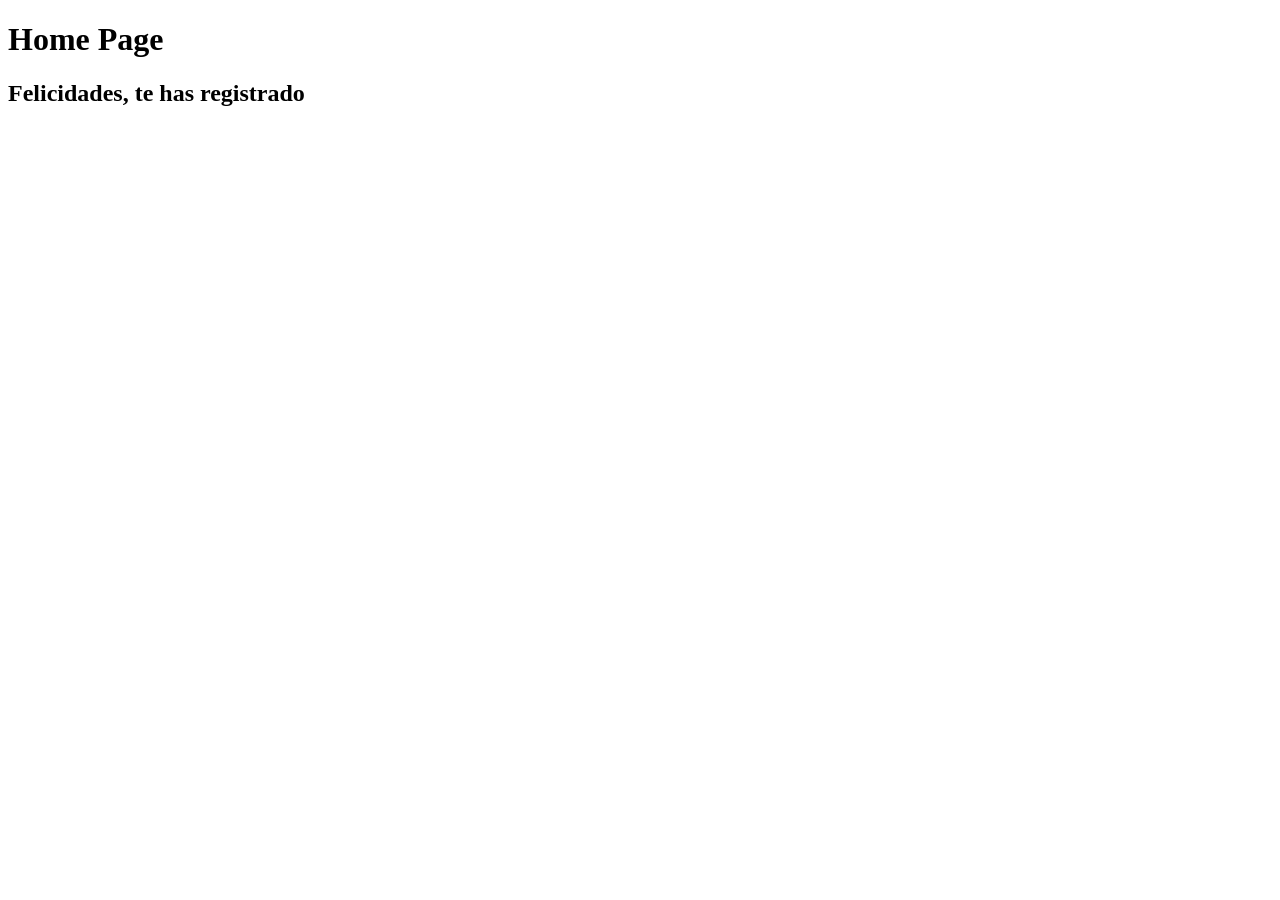
<file: home.html>
<!DOCTYPE html>
<html lang="en">
<head>
    <meta charset="UTF-8">
    <meta name="viewport" content="width=device-width, initial-scale=1.0">
    <title>Document</title>
</head>
<body>
    <h1>Home Page</h1>
    <h2>Felicidades, te has registrado</h2>
</body>
</html>
</file>
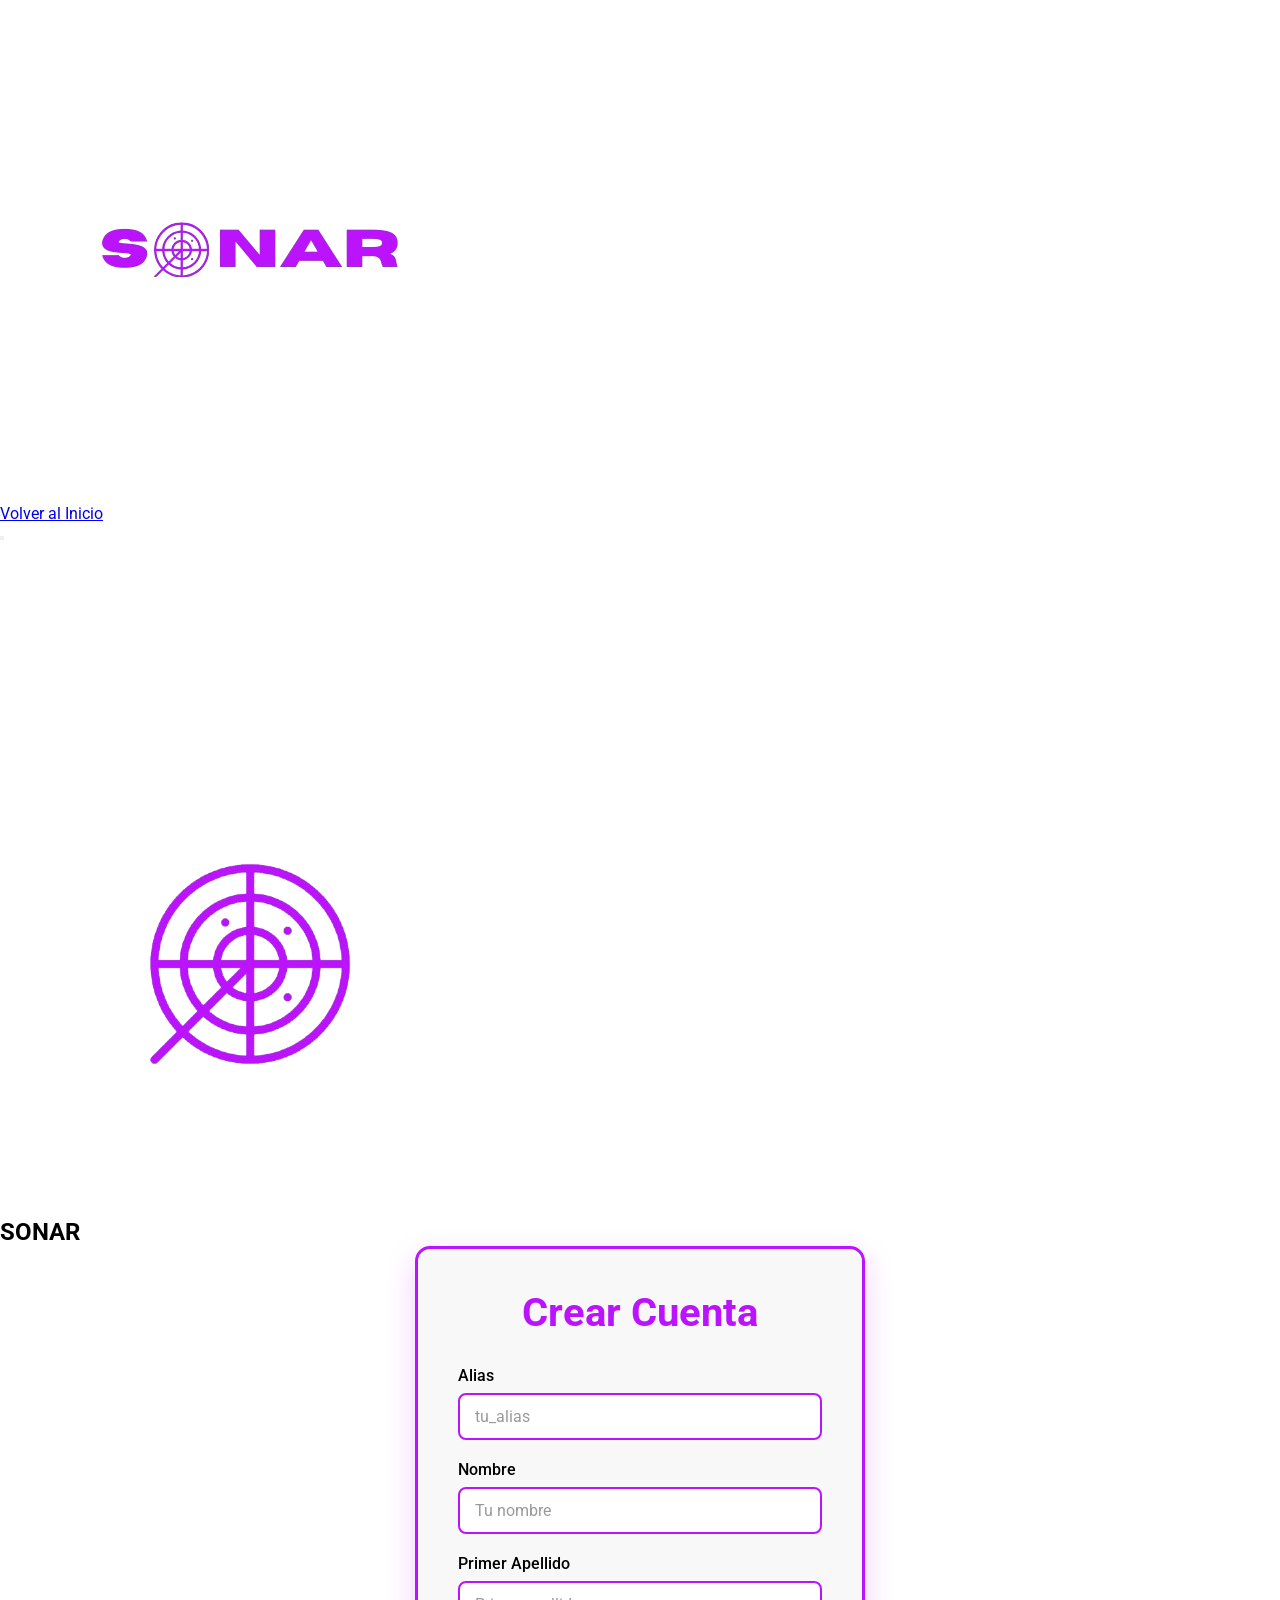
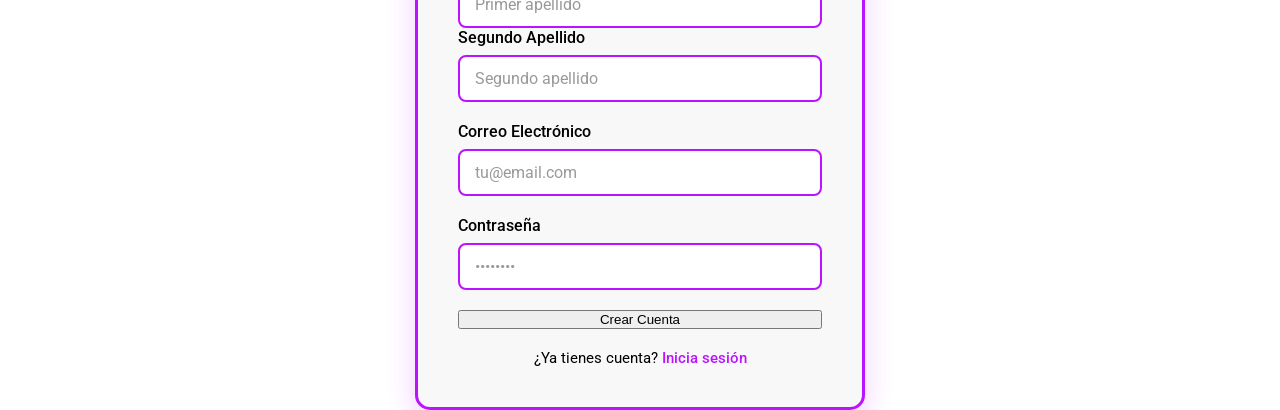
<file: registro.html>
<!DOCTYPE html>
<html lang="es">
<head>
    <meta charset="UTF-8">
    <meta name="viewport" content="width=device-width, initial-scale=1.0">
    <title>Sonar - Registro</title>
    <link rel="preconnect" href="https://fonts.googleapis.com">
    <link rel="preconnect" href="https://fonts.gstatic.com" crossorigin>
    <link href="https://fonts.googleapis.com/css2?family=Roboto:wght@300;400;500;700;900&display=swap" rel="stylesheet">
    <link rel="stylesheet" href="styles.css">
</head>
<body class="register-page">

    <nav class="navbar" id="navbar">
        <div class="nav-container">
            <a href="index.html" class="nav-logo">
                <img src="img/Sonar_1_-removebg-preview.png" alt="Sonar Logo">
            </a>
            <div class="nav-actions">
                <a href="index.html" class="btn-nav">Volver al Inicio</a>
            </div>
            <button class="hamburger" id="hamburger" aria-label="Menú">
                <span></span><span></span><span></span>
            </button>
        </div>
    </nav>

    <section class="login-hero">
        <div class="hero-particles" id="particles"></div>
        <div class="login-hero-content">
            <img src="img/SonarLogo_solodibujo.png" alt="Sonar" class="login-hero-logo">
            <h1 class="hero-title"><span class="hero-title-line">SONAR</span></h1>
            <div class="login-container">
                <h2>Crear Cuenta</h2>
                <form id="registroForm" class="login-form">
                    <div class="form-group">
                        <label for="alias">Alias</label>
                        <input type="text" id="alias" placeholder="tu_alias" required>
                    </div>
                    <div class="form-group">
                        <label for="nombre">Nombre</label>
                        <input type="text" id="nombre" placeholder="Tu nombre" required>
                    </div>
                    <div class="form-row">
                        <div class="form-group">
                            <label for="apellido1">Primer Apellido</label>
                            <input type="text" id="apellido1" placeholder="Primer apellido" required>
                        </div>
                        <div class="form-group">
                            <label for="apellido2">Segundo Apellido</label>
                            <input type="text" id="apellido2" placeholder="Segundo apellido">
                        </div>
                    </div>
                    <div class="form-group">
                        <label for="email">Correo Electrónico</label>
                        <input type="email" id="email" placeholder="tu@email.com" required>
                    </div>
                    <div class="form-group">
                        <label for="password">Contraseña</label>
                        <input type="password" id="password" placeholder="••••••••" required>
                    </div>
                    <button type="submit" class="btn-primary login-submit-btn">Crear Cuenta</button>
                </form>
                <p class="register-link">¿Ya tienes cuenta? <a href="login.html">Inicia sesión</a></p>
            </div>
        </div>
    </section>

    <script src="main.js"></script>

</body>
</html>
</file>
<file: styles.css>
* {
    margin: 0;
    padding: 0;
    box-sizing: border-box;
}

body {
    font-family: 'Roboto', sans-serif;
    background-color: #ffffff;
    color: #000000;
    transition: background-color 0.3s ease, color 0.3s ease;
}

body.dark-mode {
    background-color: #000000;
    color: #ffffff;
}

/* Header */
header {
    background-color: #ffffff;
    padding: 10px 40px;
    display: grid;
    grid-template-columns: 1fr auto 1fr;
    align-items: center;
    border-bottom: 3px solid #BC13FE;
    box-shadow: 0 2px 10px rgba(188, 19, 254, 0.2);
    transition: background-color 0.3s ease;
}

body.dark-mode header {
    background-color: #000000;
    border-bottom: 3px solid #BC13FE;
}

header img {
    grid-column: 2;
    max-height: 180px;
    height: auto;
    object-fit: contain;
    filter: drop-shadow(0 0 8px rgba(188, 19, 254, 0.5));
}

.theme-toggle {
    grid-column: 3;
    justify-self: end;
    background-color: transparent;
    border: 2px solid #BC13FE;
    width: 50px;
    height: 50px;
    border-radius: 50%;
    cursor: pointer;
    display: flex;
    align-items: center;
    justify-content: center;
    font-size: 24px;
    transition: transform 0.3s ease, box-shadow 0.3s ease, background-color 0.3s ease;
}

.theme-toggle:hover {
    transform: scale(1.1);
    background-color: #BC13FE;
    box-shadow: 0 4px 15px rgba(188, 19, 254, 0.5);
}

/* Main Content */
main {
    max-width: 1200px;
    margin: 0 auto;
    padding: 60px 40px;
    min-height: calc(100vh - 400px);
}

.welcome-section {
    text-align: center;
    margin-bottom: 60px;
}

.welcome-section h2 {
    font-size: 3em;
    font-weight: 700;
    color: #BC13FE;
    margin-bottom: 20px;
}

.welcome-section p {
    font-size: 1.2em;
    line-height: 1.6;
    max-width: 700px;
    margin: 0 auto;
}

/* Content Grid */
.content-grid {
    display: grid;
    grid-template-columns: repeat(auto-fit, minmax(300px, 1fr));
    gap: 30px;
    margin-top: 50px;
}

.card {
    background-color: #f8f8f8;
    border: 3px solid #BC13FE;
    border-radius: 15px;
    padding: 30px;
    transition: transform 0.3s ease, box-shadow 0.3s ease;
}

body.dark-mode .card {
    background-color: #1a1a1a;
}

.card:hover {
    transform: translateY(-10px);
    box-shadow: 0 10px 30px rgba(188, 19, 254, 0.4);
}

.card h3 {
    color: #BC13FE;
    font-size: 1.8em;
    margin-bottom: 15px;
    font-weight: 500;
}

.card p {
    line-height: 1.6;
}

/* Footer */
footer {
    background-color: #ffffff;
    color: #000000;
    padding: 40px 40px 20px 40px;
    margin-top: 60px;
    border-top: 3px solid #BC13FE;
    transition: background-color 0.3s ease, color 0.3s ease;
}

body.dark-mode footer {
    background-color: #000000;
    color: #ffffff;
}

.footer-content {
    max-width: 1200px;
    margin: 0 auto;
    display: grid;
    grid-template-columns: repeat(auto-fit, minmax(250px, 1fr));
    gap: 40px;
    margin-bottom: 30px;
}

.footer-section h3 {
    font-size: 1.3em;
    margin-bottom: 15px;
    font-weight: 500;
    color: #BC13FE;
}

.footer-section ul {
    list-style: none;
}

.footer-section ul li {
    margin-bottom: 10px;
}

.footer-section ul li a {
    color: inherit;
    text-decoration: none;
    transition: color 0.3s ease, transform 0.3s ease;
    display: inline-block;
}

.footer-section ul li a:hover {
    color: #BC13FE;
    transform: translateX(5px);
}

.footer-section p {
    line-height: 1.6;
}

.social-links {
    display: flex;
    gap: 15px;
    margin-top: 15px;
}

.social-links a {
    width: 40px;
    height: 40px;
    background-color: transparent;
    color: #BC13FE;
    border: 2px solid #BC13FE;
    border-radius: 50%;
    display: flex;
    align-items: center;
    justify-content: center;
    font-size: 1.2em;
    text-decoration: none;
    transition: transform 0.3s ease, background-color 0.3s ease;
}

.social-links a:hover {
    transform: scale(1.1);
    background-color: #BC13FE;
    filter: brightness(1.2);
}

.footer-bottom {
    border-top: 2px solid #BC13FE;
    padding-top: 20px;
    text-align: center;
}

.footer-bottom p {
    font-size: 0.9em;
}

/* Button Styles */
.cta-button {
    background-color: #BC13FE;
    color: #ffffff;
    border: none;
    padding: 15px 40px;
    font-size: 1.1em;
    font-weight: 500;
    border-radius: 50px;
    cursor: pointer;
    font-family: 'Roboto', sans-serif;
    transition: transform 0.3s ease, box-shadow 0.3s ease;
    margin-top: 30px;
}

.cta-button:hover {
    transform: scale(1.05);
    box-shadow: 0 5px 20px rgba(188, 19, 254, 0.6);
}

/* Login Button in Header */
.login-button {
    grid-column: 1;
    justify-self: start;
    background-color: #BC13FE;
    color: #ffffff;
    border: none;
    padding: 10px 25px;
    font-size: 1em;
    font-weight: 500;
    border-radius: 25px;
    cursor: pointer;
    text-decoration: none;
    transition: transform 0.3s ease, box-shadow 0.3s ease;
    display: inline-block;
}

.login-button:hover {
    transform: scale(1.05);
    box-shadow: 0 5px 20px rgba(188, 19, 254, 0.6);
}

/* Login Container */
.login-container {
    max-width: 450px;
    margin: 0 auto;
    background-color: #f8f8f8;
    border: 3px solid #BC13FE;
    border-radius: 15px;
    padding: 40px;
    box-shadow: 0 10px 30px rgba(188, 19, 254, 0.2);
}

body.dark-mode .login-container {
    background-color: #1a1a1a;
}

.login-container h2 {
    text-align: center;
    color: #BC13FE;
    font-size: 2.5em;
    margin-bottom: 30px;
}

.login-form {
    display: flex;
    flex-direction: column;
    gap: 20px;
}

.form-group {
    display: flex;
    flex-direction: column;
    gap: 8px;
}

.form-group label {
    font-weight: 500;
    font-size: 1em;
    color: inherit;
}

.form-group input {
    padding: 12px 15px;
    font-size: 1em;
    border: 2px solid #BC13FE;
    border-radius: 8px;
    background-color: #ffffff;
    color: #000000;
    font-family: 'Roboto', sans-serif;
    transition: box-shadow 0.3s ease, border-color 0.3s ease;
}

body.dark-mode .form-group input {
    background-color: #0a0a0a;
    color: #ffffff;
}

.form-group input:focus {
    outline: none;
    border-color: #BC13FE;
    box-shadow: 0 0 10px rgba(188, 19, 254, 0.4);
}

.form-group input::placeholder {
    color: #999;
}

.register-link {
    text-align: center;
    margin-top: 20px;
    font-size: 0.95em;
}

.register-link a {
    color: #BC13FE;
    text-decoration: none;
    font-weight: 500;
    transition: opacity 0.3s ease;
}

.register-link a:hover {
    opacity: 0.8;
}

/* Responsive */
@media (max-width: 768px) {
    header {
        padding: 15px 20px;
    }

    .logo h1 {
        font-size: 1.5em;
    }

    .logo img {
        height: 40px;
    }

    main {
        padding: 40px 20px;
    }

    .welcome-section h2 {
        font-size: 2em;
    }

    .content-grid {
        grid-template-columns: 1fr;
    }

    .footer-content {
        grid-template-columns: 1fr;
        gap: 30px;
    }
}
</file>
